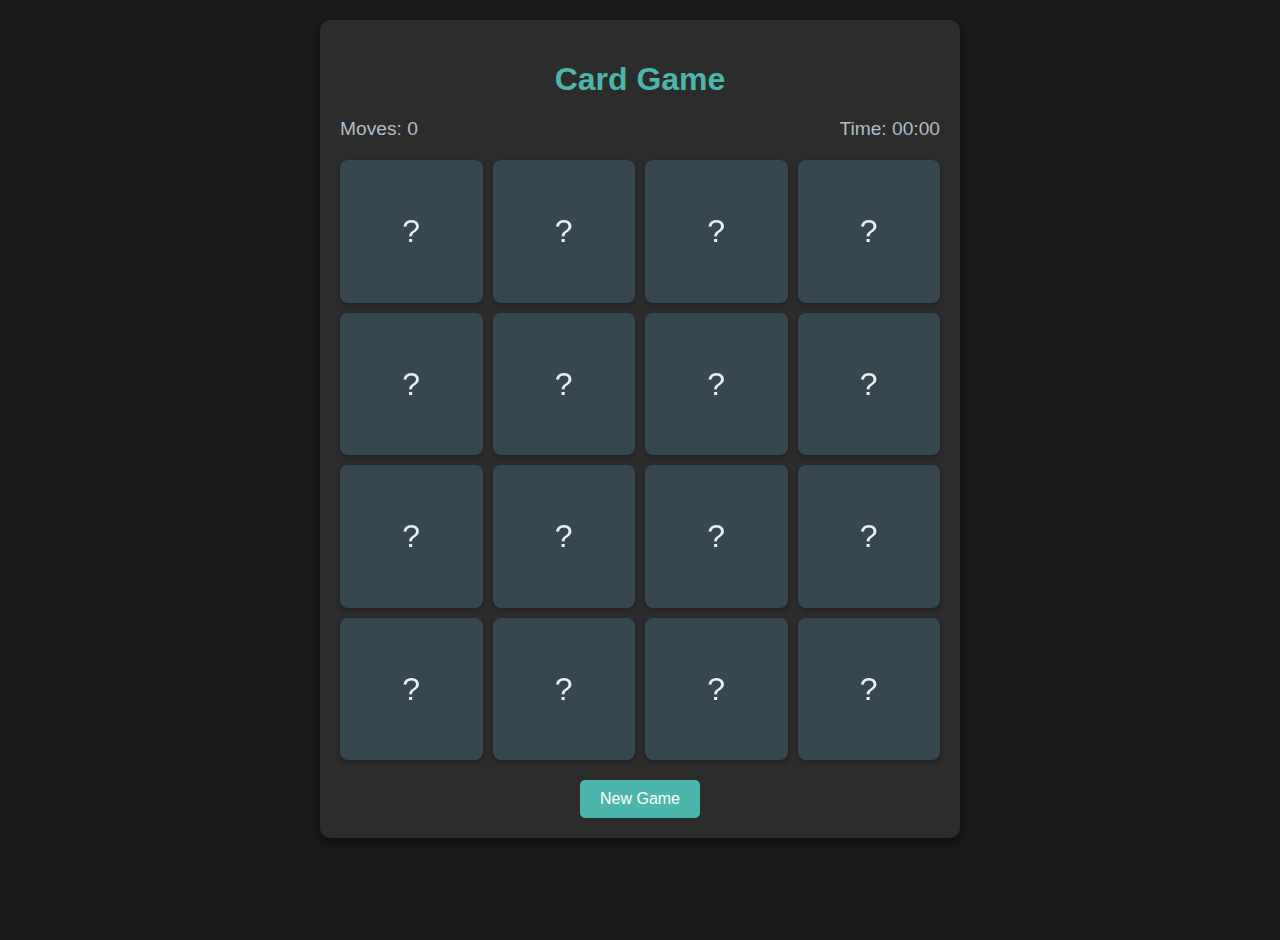
<file: Card Game.html>
<!DOCTYPE html>
<html lang="en">
<head>
    <meta charset="UTF-8">
    <meta name="viewport" content="width=device-width, initial-scale=1.0">
    <title>Memory Card Game</title>
    <style>
        body {
            font-family: 'Segoe UI', Arial, sans-serif;
            display: flex;
            flex-direction: column;
            align-items: center;
            background-color: #1a1a1a;
            color: #e0e0e0;
            margin: 0;
            padding: 20px;
            min-height: 100vh;
        }

        .game-container {
            text-align: center;
            max-width: 600px;
            width: 100%;
            background-color: #2c2c2c;
            padding: 20px;
            border-radius: 10px;
            box-shadow: 0 4px 10px rgba(0, 0, 0, 0.5);
        }

        h1 {
            color: #4db6ac;
            margin-bottom: 20px;
        }

        .game-info {
            display: flex;
            justify-content: space-between;
            margin-bottom: 20px;
            font-size: 1.2em;
            color: #b0bec5;
        }

        .game-board {
            display: grid;
            grid-template-columns: repeat(4, 1fr);
            gap: 10px;
            max-width: 100%;
            aspect-ratio: 1;
        }

        .card {
            width: 100%;
            height: 0;
            padding-bottom: 100%;
            position: relative;
            perspective: 1000px;
            cursor: pointer;
            user-select: none;
            transition: transform 0.3s, box-shadow 0.3s;
        }

        .card:hover {
            transform: scale(1.05);
            box-shadow: 0 4px 15px rgba(0, 0, 0, 0.4);
        }

        .card-inner {
            position: absolute;
            width: 100%;
            height: 100%;
            transition: transform 0.6s;
            transform-style: preserve-3d;
        }

        .card.flipped .card-inner {
            transform: rotateY(180deg);
        }

        .card-front, .card-back {
            position: absolute;
            width: 100%;
            height: 100%;
            backface-visibility: hidden;
            border-radius: 8px;
            box-shadow: 0 2px 5px rgba(0, 0, 0, 0.3);
        }

        .card-front {
            background-color: #37474f;
            display: flex;
            align-items: center;
            justify-content: center;
            color: #eceff1;
            font-size: 2em;
        }

        .card-back {
            background-color: #455a64;
            transform: rotateY(180deg);
            display: flex;
            align-items: center;
            justify-content: center;
            font-size: 2em;
        }

        .card-back img {
            width: 100%;
            height: 100%;
            object-fit: cover;
            border-radius: 8px;
        }

        button {
            margin-top: 20px;
            padding: 10px 20px;
            font-size: 1em;
            background-color: #4db6ac;
            color: #fff;
            border: none;
            border-radius: 5px;
            cursor: pointer;
            transition: background-color 0.3s, transform 0.3s;
        }

        button:hover {
            background-color: #26a69a;
            transform: scale(1.1);
        }

        @media (max-width: 500px) {
            .game-container {
                padding: 15px;
            }

            .game-board {
                gap: 5px;
            }

            .game-info {
                font-size: 1em;
            }

            .card-front, .card-back {
                font-size: 1.5em;
            }

            h1 {
                font-size: 1.5em;
            }
        }
    </style>
</head>
<body>
    <div class="game-container">
        <h1>Card Game</h1>
        <div class="game-info">
            <span id="moves">Moves: 0</span>
            <span id="timer">Time: 00:00</span>
        </div>
        <div class="game-board" id="game-board"></div>
        <button id="new-game">New Game</button>
    </div>

    <script>
        const gameBoard = document.getElementById('game-board');
        const movesDisplay = document.getElementById('moves');
        const timerDisplay = document.getElementById('timer');
        const newGameButton = document.getElementById('new-game');

        let cards = [];
        let flippedCards = [];
        let matchedCards = [];
        let moves = 0;
        let seconds = 0;
        let timerInterval = null;

        // Using emojis as fallback to ensure visibility
        // To use local images, replace with paths like 'images/card1.jpg' (see instructions below)
        const emojis = [
            '🍎', '🍎',
            '🍌', '🍌',
            '🍇', '🍇',
            '🍓', '🍓',
            '🍑', '🍑',
            '🍍', '🍍',
            '🥝', '🥝',
            '🥥', '🥥'
        ];

        // Optional: Example for external images with fallback
        /*
        const images = [
            'https://images.pexels.com/photos/45201/kitty-cat-kitten-pet-45201.jpeg',
            'https://images.pexels.com/photos/45201/kitty-cat-kitten-pet-45201.jpeg',
            // Add 7 more pairs
        ];
        */

        function shuffle(array) {
            for (let i = array.length - 1; i > 0; i--) {
                const j = Math.floor(Math.random() * (i + 1));
                [array[i], array[j]] = [array[j], array[i]];
            }
            return array;
        }

        function startTimer() {
            if (timerInterval) clearInterval(timerInterval);
            seconds = 0;
            timerInterval = setInterval(() => {
                seconds++;
                const minutes = Math.floor(seconds / 60);
                const secs = seconds % 60;
                timerDisplay.textContent = `Time: ${minutes.toString().padStart(2, '0')}:${secs.toString().padStart(2, '0')}`;
            }, 1000);
        }

        function stopTimer() {
            if (timerInterval) clearInterval(timerInterval);
        }

        function createBoard() {
            gameBoard.innerHTML = '';
            cards = [];
            flippedCards = [];
            matchedCards = [];
            moves = 0;
            movesDisplay.textContent = 'Moves: 0';
            const shuffledEmojis = shuffle([...emojis]);

            shuffledEmojis.forEach((emoji, index) => {
                const card = document.createElement('div');
                card.classList.add('card');
                card.dataset.value = emoji;

                const cardInner = document.createElement('div');
                cardInner.classList.add('card-inner');

                const cardFront = document.createElement('div');
                cardFront.classList.add('card-front');
                cardFront.textContent = '?';

                const cardBack = document.createElement('div');
                cardBack.classList.add('card-back');
                cardBack.textContent = emoji;
                /*
                // To use images instead of emojis:
                const img = document.createElement('img');
                img.src = emoji; // Replace 'emoji' with image URL if using images
                img.alt = 'Card image';
                img.onerror = () => {
                    img.src = 'https://via.placeholder.com/150?text=Image+Failed';
                };
                cardBack.appendChild(img);
                */

                cardInner.appendChild(cardFront);
                cardInner.appendChild(cardBack);
                card.appendChild(cardInner);
                gameBoard.appendChild(card);

                card.addEventListener('click', () => flipCard(card));
                cards.push(card);
            });

            startTimer();
        }

        function flipCard(card) {
            if (flippedCards.length < 2 && !flippedCards.includes(card) && !matchedCards.includes(card)) {
                card.classList.add('flipped');
                flippedCards.push(card);

                if (flippedCards.length === 2) {
                    moves++;
                    movesDisplay.textContent = `Moves: ${moves}`;
                    checkMatch();
                }
            }
        }

        function checkMatch() {
            const [card1, card2] = flippedCards;
            if (card1.dataset.value === card2.dataset.value) {
                matchedCards.push(card1, card2);
                flippedCards = [];
                if (matchedCards.length === cards.length) {
                    stopTimer();
                    setTimeout(() => alert(`Congratulations! You won in ${moves} moves and ${timerDisplay.textContent}!`), 500);
                }
            } else {
                setTimeout(() => {
                    card1.classList.remove('flipped');
                    card2.classList.remove('flipped');
                    flippedCards = [];
                }, 1000);
            }
        }

        newGameButton.addEventListener('click', () => {
            stopTimer();
            createBoard();
        });

        // Initialize the game
        createBoard();
    </script>
</body>
</html>
</file>
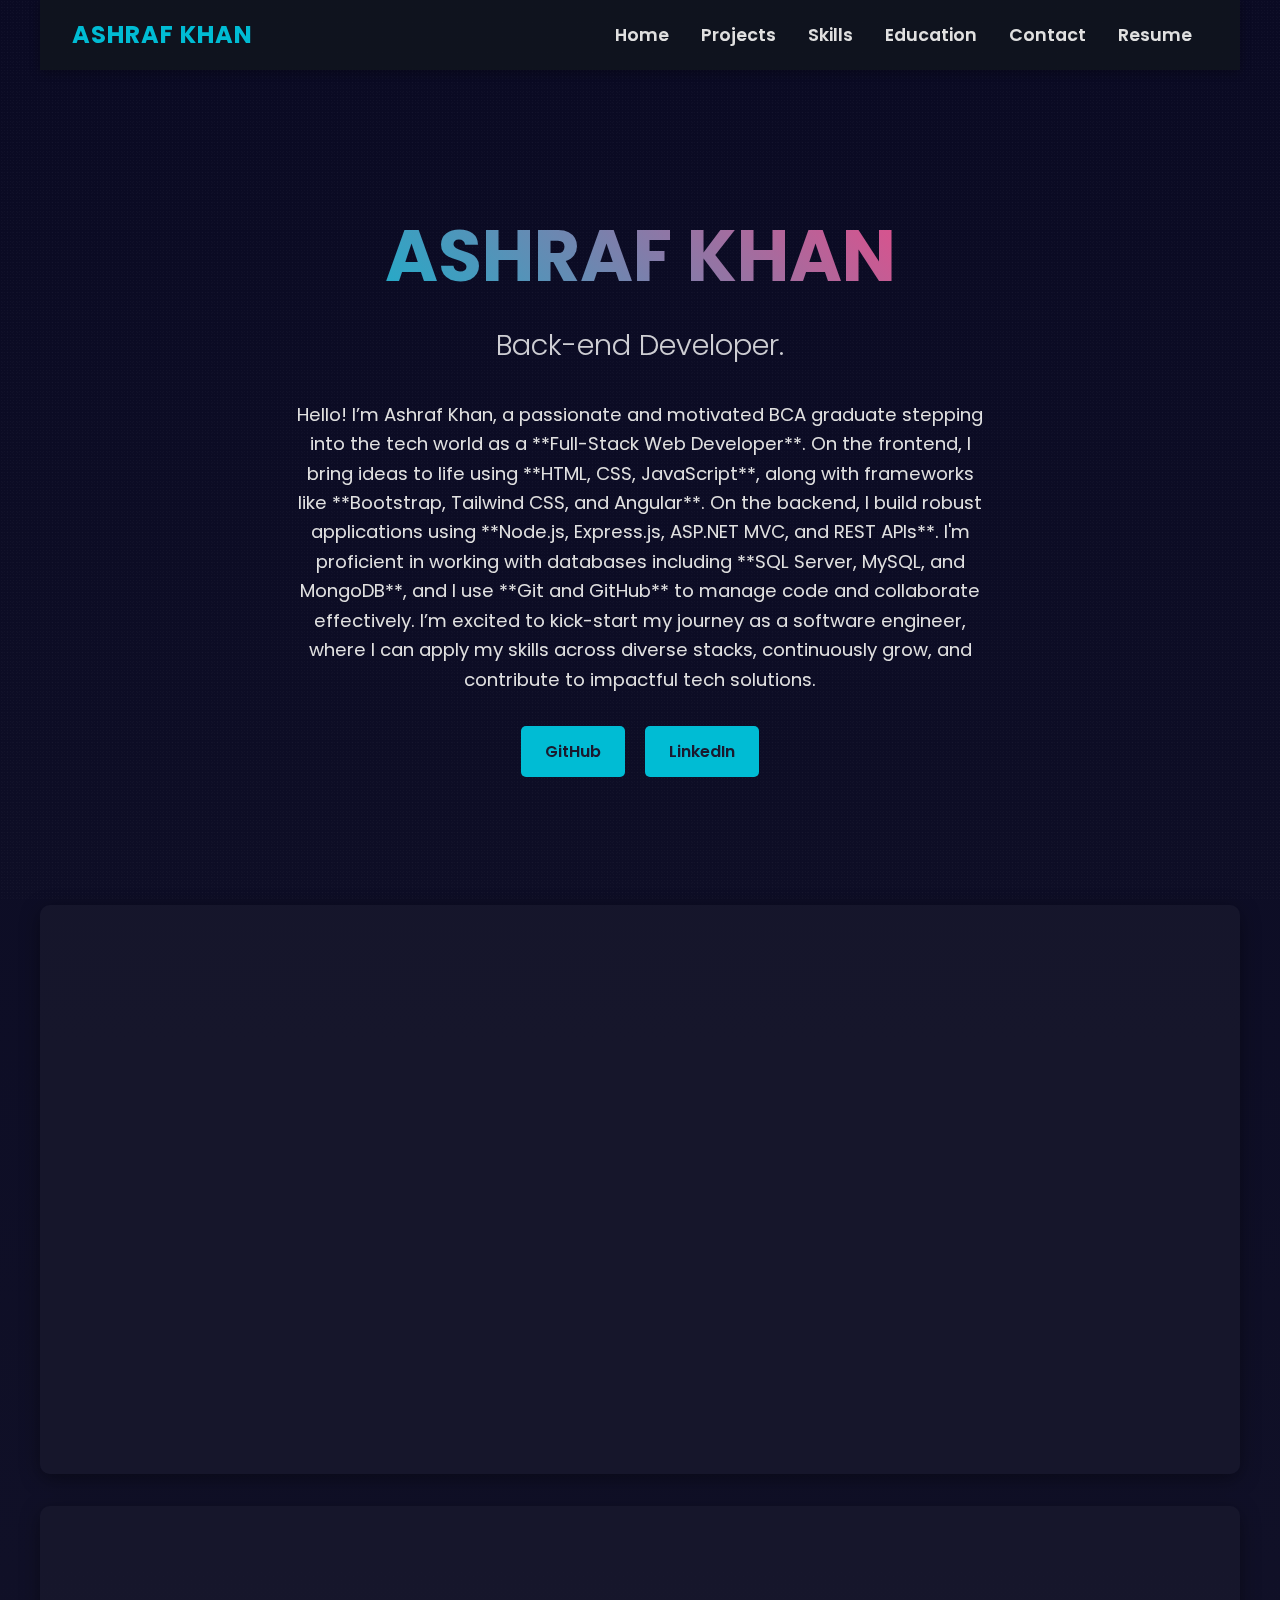
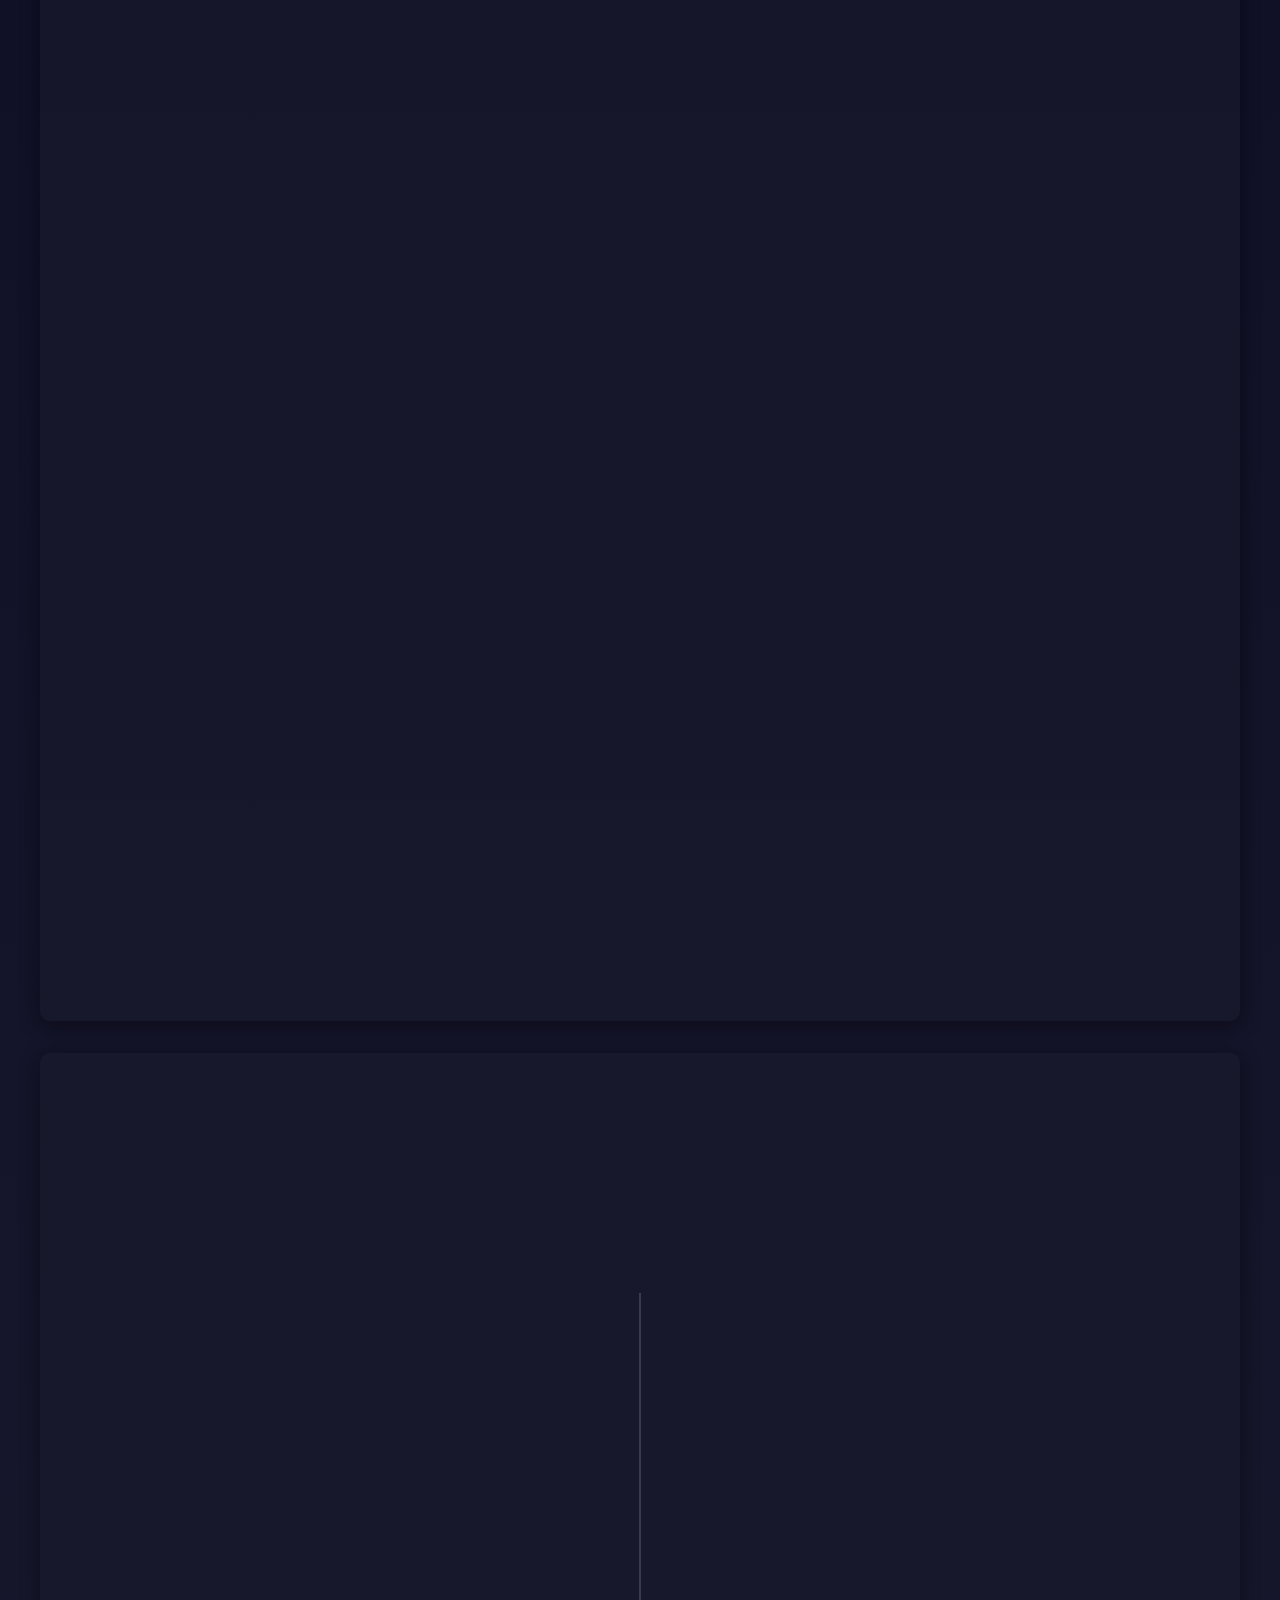
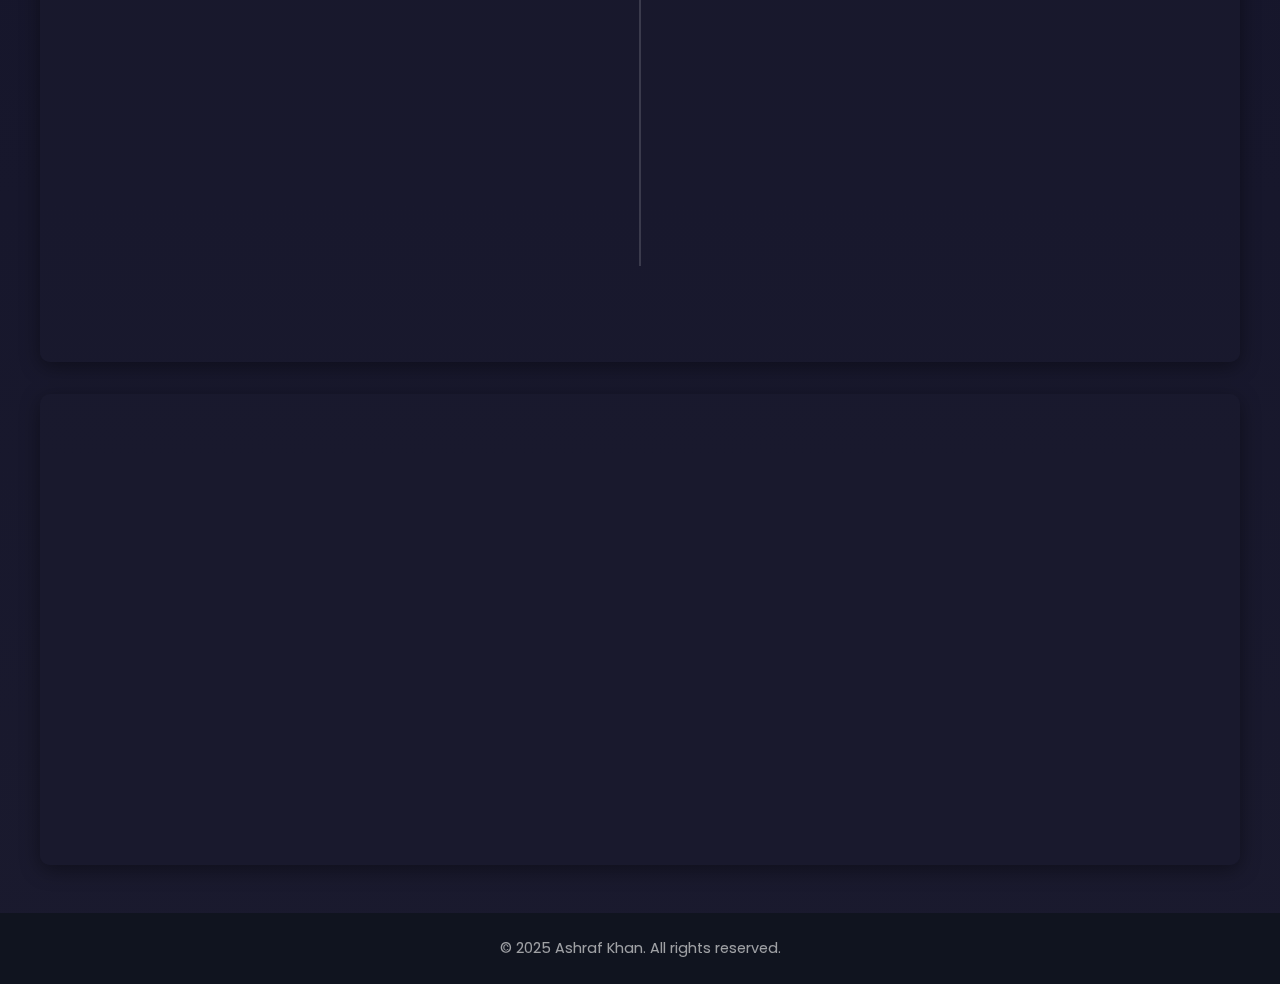
<file: index2.html>
<!DOCTYPE html>
<html lang="en">
<head>
    <meta charset="UTF-8">
    <meta name="viewport" content="width=device-width, initial-scale=1.0">
    <meta name="description" content="Portfolio of Ashraf Khan, a passionate Full-Stack Web Developer showcasing projects, skills, and education.">
    <title>Ashraf Khan | Portfolio</title>
    <link href="https://fonts.googleapis.com/css2?family=Poppins:wght@300;400;600;700&family=Roboto+Mono:wght@400;600&display=swap" rel="stylesheet">
    <link href="https://unpkg.com/aos@2.3.1/dist/aos.css" rel="stylesheet">
    <style>
        /* General Resets & Typography */
:root {
    --primary-color: #00bcd4; /* Cyan-like */
    --secondary-color: #ff4081; /* Pink-like */
    --text-color-light: #e0e0e0;
    --text-color-dark: #333;
    --bg-dark: #1a1a2e; /* Dark blue/purple */
    --card-bg: rgba(255, 255, 255, 0.08);
    --border-color: rgba(255, 255, 255, 0.15);
    --hover-light: #2c2c4d;
}

* {
    margin: 0;
    padding: 0;
    box-sizing: border-box;
}

body {
    font-family: 'Poppins', sans-serif;
    background: linear-gradient(180deg, #0a0a23 0%, #1a1a2e 100%); /* Gradient for cosmic effect */
    color: var(--text-color-light);
    min-height: 100vh;
    overflow-x: hidden;
    scroll-behavior: smooth;
    line-height: 1.6;
    position: relative; /* For positioning stars */
}

/* Starry Background Effect */
body::before,
body::after {
    content: '';
    position: fixed;
    top: 0;
    left: 0;
    width: 100%;
    height: 100%;
    z-index: -2;
    pointer-events: none;
}

body::before {
    background: radial-gradient(
        circle at 50% 50%,
        rgba(255, 255, 255, 0.05) 0%,
        transparent 1px
    );
    background-size: 3px 3px;
    opacity: 0.5;
    animation: twinkle 10s infinite linear;
}

body::after {
    background: radial-gradient(
        circle at 50% 50%,
        rgba(255, 255, 255, 0.08) 0%,
        transparent 1.5px
    );
    background-size: 5px 5px;
    opacity: 0.3;
    animation: twinkle 15s infinite linear reverse;
}

@keyframes twinkle {
    0% { opacity: 0.3; transform: scale(1); }
    50% { opacity: 0.6; transform: scale(1.1); }
    100% { opacity: 0.3; transform: scale(1); }
}

h1, h2, h3 {
    font-family: 'Poppins', sans-serif;
    font-weight: 700;
    color: var(--primary-color);
}

a {
    color: var(--primary-color);
    text-decoration: none;
    transition: color 0.3s ease, transform 0.3s ease;
}

a:hover {
    color: var(--secondary-color);
    transform: translateY(-2px);
}

/* Navigation Bar */
.navbar {
    background: rgba(15, 20, 30, 0.9);
    padding: 1rem 2rem;
    position: sticky;
    top: 0;
    width: 100%;
    z-index: 1000;
    box-shadow: 0 2px 10px rgba(0, 0, 0, 0.3);
    display: flex;
    justify-content: space-between;
    align-items: center;
    max-width: 1200px;
    margin: 0 auto;
}

.navbar .logo {
    font-size: 1.5rem;
    font-weight: 700;
    color: var(--primary-color);
    letter-spacing: 1px;
}

.nav-links {
    list-style: none;
    display: flex;
    justify-content: flex-end;
    align-items: center;
}

.nav-links li {
    margin: 0 1rem;
}

.nav-links a {
    color: var(--text-color-light);
    font-size: 1.1rem;
    font-weight: 600;
    padding: 0.5rem 0;
    position: relative;
}

.nav-links a::after {
    content: '';
    position: absolute;
    width: 0;
    height: 2px;
    background: var(--secondary-color);
    left: 0;
    bottom: 0;
    transition: width 0.3s ease-in-out;
}

.nav-links a:hover::after,
.nav-links a:focus::after {
    width: 100%;
}

/* Mobile Menu Button */
.mobile-menu {
    display: none;
    background: transparent;
    border: none;
    cursor: pointer;
    padding: 0.5rem;
    z-index: 1001;
}

.mobile-menu .bar {
    display: block;
    width: 25px;
    height: 3px;
    margin: 5px auto;
    background-color: var(--text-color-light);
    transition: all 0.3s ease-in-out;
    border-radius: 2px;
}

/* Mobile Menu Active State */
.mobile-menu.active .bar:nth-child(2) {
    opacity: 0;
}

.mobile-menu.active .bar:nth-child(1) {
    transform: translateY(8px) rotate(45deg);
}

.mobile-menu.active .bar:nth-child(3) {
    transform: translateY(-8px) rotate(-45deg);
}

/* Sections */
.section-padded {
    padding: 6rem 2rem;
    max-width: 1200px;
    margin: 0 auto;
    text-align: center;
    position: relative;
    z-index: 1;
    background-color: rgba(26, 26, 46, 0.7);
    margin-bottom: 2rem;
    border-radius: 10px;
    box-shadow: 0 5px 20px rgba(0, 0, 0, 0.4);
}

.section-title {
    font-size: 2.8rem;
    margin-bottom: 2.5rem;
    text-transform: uppercase;
    letter-spacing: 2px;
    position: relative;
    display: inline-block;
}

.section-title::after {
    content: '';
    position: absolute;
    width: 60%;
    height: 4px;
    background: var(--secondary-color);
    left: 20%;
    bottom: -10px;
    border-radius: 2px;
}

/* Hero Section */
.hero-section {
    min-height: 80vh;
    display: flex;
    justify-content: center;
    align-items: center;
    text-align: center;
    padding: 8rem 2rem;
    background: none;
    box-shadow: none;
    border-radius: 0;
    margin-bottom: 0;
}

.hero-content h1 {
    font-size: 4.5rem;
    margin-bottom: 0.5rem;
    background: linear-gradient(45deg, var(--primary-color), var(--secondary-color));
    -webkit-background-clip: text;
    -webkit-text-fill-color: transparent;
    animation: textGlow 2s ease-in-out infinite alternate;
}

@keyframes textGlow {
    from { text-shadow: 0 0 10px rgba(0, 188, 212, 0.7); }
    to { text-shadow: 0 0 20px rgba(255, 64, 129, 0.8), 0 0 30px rgba(0, 188, 212, 0.6); }
}

.hero-content .tagline {
    font-size: 1.8rem;
    color: rgba(255, 255, 255, 0.8);
    margin-bottom: 2rem;
    font-weight: 300;
    min-height: 2.2rem;
    display: inline-block;
}

.hero-content .tagline #role-text {
    transition: opacity 0.4s ease-in-out;
}

.hero-content p {
    font-size: 1.15rem;
    max-width: 700px;
    margin: 0 auto 2rem auto;
    color: var(--text-color-light);
}

.social-links a {
    display: inline-block;
    background-color: var(--primary-color);
    color: var(--bg-dark);
    padding: 0.8rem 1.5rem;
    border-radius: 5px;
    margin: 0 0.5rem;
    font-weight: 600;
    transition: background-color 0.3s ease, transform 0.2s ease;
}

.social-links a:hover {
    background-color: var(--secondary-color);
    transform: translateY(-5px);
    color: var(--text-color-light);
}

/* Projects Section */
.project-grid {
    display: grid;
    grid-template-columns: repeat(auto-fit, minmax(300px, 1fr));
    gap: 2rem;
    margin-top: 2rem;
}

.project-card {
    background: var(--card-bg);
    padding: 2rem;
    border-radius: 10px;
    transition: transform 0.3s ease, box-shadow 0.3s ease;
    border: 1px solid var(--border-color);
    display: flex;
    flex-direction: column;
    justify-content: space-between;
}

.project-card:hover {
    transform: translateY(-10px);
    box-shadow: 0 15px 30px rgba(0, 0, 0, 0.5);
    border-color: var(--primary-color);
}

.project-card h3 {
    font-size: 1.6rem;
    margin-bottom: 1rem;
    color: var(--primary-color);
}

.project-card p {
    font-size: 1rem;
    color: rgba(255, 255, 255, 0.7);
    margin-bottom: 1.5rem;
    flex-grow: 1;
}

.project-links {
    display: flex;
    justify-content: center;
    gap: 1rem;
    margin-top: 1rem;
}

.project-links a {
    background-color: var(--primary-color);
    color: var(--bg-dark);
    padding: 0.6rem 1.2rem;
    border-radius: 5px;
    font-weight: 600;
    transition: background-color 0.3s ease, transform 0.2s ease;
    white-space: nowrap;
}

.project-links a:hover {
    background-color: var(--secondary-color);
    transform: translateY(-3px);
    color: var(--text-color-light);
}

/* Skills Section */
.skills-container {
    display: grid;
    grid-template-columns: repeat(auto-fit, minmax(250px, 1fr));
    gap: 2rem;
    margin-top: 2rem;
}

.skill-category {
    background: var(--card-bg);
    padding: 2rem;
    border-radius: 10px;
    border: 1px solid var(--border-color);
    text-align: left;
    transition: box-shadow 0.3s ease;
}

.skill-category:hover {
    box-shadow: 0 8px 20px rgba(0, 0, 0, 0.4);
    border-color: var(--secondary-color);
}

.skill-category h3 {
    font-size: 1.8rem;
    margin-bottom: 1.5rem;
    color: var(--secondary-color);
    text-align: center;
}

.skill-list {
    list-style: none;
    display: flex;
    flex-wrap: wrap;
    justify-content: center;
    gap: 0.8rem;
}

.skill-list li {
    background: rgba(0, 188, 212, 0.2);
    padding: 0.7rem 1.2rem;
    border-radius: 5px;
    font-family: 'Roboto Mono', monospace;
    font-size: 0.95rem;
    font-weight: 400;
    transition: background-color 0.3s ease, transform 0.2s ease, box-shadow 0.3s ease;
    border: 1px solid rgba(0, 188, 212, 0.4);
    color: var(--text-color-light);
}

.skill-list li:hover {
    background: var(--secondary-color);
    transform: translateY(-3px) scale(1.05);
    box-shadow: 0 4px 10px rgba(0, 0, 0, 0.3);
    border-color: var(--secondary-color);
}

/* Education Section */
.timeline {
    display: flex;
    flex-direction: column;
    align-items: center;
    gap: 2rem;
    margin-top: 2rem;
    position: relative;
    padding-left: 20px;
}

.timeline::before {
    content: '';
    position: absolute;
    left: 50%;
    top: 0;
    width: 2px;
    height: 100%;
    background: var(--border-color);
    transform: translateX(-50%);
    z-index: -1;
}

.timeline-item {
    background: var(--card-bg);
    padding: 2rem;
    border-radius: 10px;
    text-align: left;
    max-width: 600px;
    width: 90%;
    border: 1px solid var(--border-color);
    position: relative;
    margin-bottom: 2rem;
    transition: transform 0.3s ease, box-shadow 0.3s ease;
}

.timeline-item::before {
    content: '';
    position: absolute;
    width: 15px;
    height: 15px;
    background: var(--secondary-color);
    border-radius: 50%;
    left: 50%;
    top: 20px;
    transform: translateX(-50%);
    z-index: 1;
    border: 3px solid var(--bg-dark);
}

.timeline-item h3 {
    font-size: 1.8rem;
    margin-bottom: 0.5rem;
    color: var(--primary-color);
    text-align: center;
}

.timeline-item .timeline-meta {
    font-size: 1rem;
    color: rgba(255, 255, 255, 0.6);
    margin-bottom: 1rem;
    text-align: center;
}

.timeline-item p {
    font-size: 1.05rem;
    color: rgba(255, 255, 255, 0.8);
    text-align: center;
}

/* Contact Section */
.contact-info {
    margin-top: 2rem;
    font-size: 1.15rem;
    line-height: 2;
}

.contact-info p a {
    font-weight: 600;
}

/* Footer */
.footer {
    background: rgba(15, 20, 30, 0.9);
    padding: 1.5rem 2rem;
    text-align: center;
    font-size: 0.9rem;
    color: rgba(255, 255, 255, 0.6);
    margin-top: 3rem;
}

/* Responsive Design */
@media (max-width: 1024px) {
    .section-title {
        font-size: 2.2rem;
    }
    .hero-content h1 {
        font-size: 3.5rem;
    }
    .hero-content .tagline {
        font-size: 1.5rem;
    }
}

@media (max-width: 768px) {
    .navbar {
        flex-wrap: wrap;
        justify-content: space-between;
        padding: 1rem;
    }

    .nav-links {
        flex-direction: column;
        width: 100%;
        text-align: center;
        background: rgba(15, 20, 30, 0.95);
        position: absolute;
        top: 100%;
        left: 0;
        transform: translateY(-100%);
        opacity: 0;
        pointer-events: none;
        transition: transform 0.4s ease-in-out, opacity 0.4s ease-in-out;
        box-shadow: 0 5px 15px rgba(0, 0, 0, 0.4);
        padding: 1rem 0;
    }

    .nav-links.active {
        transform: translateY(0);
        opacity: 1;
        pointer-events: all;
    }

    .nav-links li {
        margin: 0.8rem 0;
    }

    .nav-links a {
        padding: 0.8rem 0;
        font-size: 1.2rem;
        display: block;
    }

    .mobile-menu {
        display: block;
    }

    .section-padded {
        padding: 4rem 1.5rem;
        margin-bottom: 1.5rem;
    }
    .section-title {
        font-size: 2rem;
        margin-bottom: 2rem;
    }
    .hero-content h1 {
        font-size: 3rem;
    }
    .hero-content .tagline {
        font-size: 1.3rem;
    }
    .hero-content p {
        font-size: 1rem;
    }
    .project-card, .skill-category, .timeline-item {
        padding: 1.5rem;
    }
    .skill-list li {
        padding: 0.6rem 1rem;
        font-size: 0.9rem;
    }
    .timeline::before {
        left: 20px;
    }
    .timeline-item {
        margin-left: 20px;
        width: calc(100% - 40px);
    }
    .timeline-item::before {
        left: -18px;
    }
}

@media (max-width: 480px) {
    .section-padded {
        padding: 3rem 1rem;
    }
    .section-title {
        font-size: 1.8rem;
    }
    .hero-content h1 {
        font-size: 2.5rem;
    }
    .hero-content .tagline {
        font-size: 1.1rem;
    }
    .project-links a {
        padding: 0.5rem 1rem;
        font-size: 0.9rem;
    }
    .social-links a {
        padding: 0.6rem 1.2rem;
        font-size: 0.9rem;
    }
}
    </style>
</head>
<body>
    <nav class="navbar">
        <div class="logo">ASHRAF KHAN</div>
        <button class="mobile-menu" id="mobile-menu" aria-label="Toggle navigation menu">
            <span class="bar"></span>
            <span class="bar"></span>
            <span class="bar"></span>
        </button>
        <ul class="nav-links nav-list">
            <li><a href="#home">Home</a></li>
            <li><a href="#projects">Projects</a></li>
            <li><a href="#skills">Skills</a></li>
            <li><a href="#education">Education</a></li>
            <li><a href="#contact">Contact</a></li>
            <li><a href="Ashraf Khan Resume.pdf" target="_blank" aria-label="Download Resume">Resume</a></li>
        </ul>
    </nav>

    <section id="home" class="hero-section">
        <div class="hero-content">
            <h1 data-aos="fade-up" data-aos-duration="1000" data-aos-delay="200">ASHRAF KHAN</h1>
            <p class="tagline" data-aos="fade-up" data-aos-duration="1000" data-aos-delay="400">
                <span id="role-text">Web Developer.</span>
            </p>
            <p data-aos="fade-up" data-aos-duration="1000" data-aos-delay="600">
                Hello! I’m Ashraf Khan, a passionate and motivated BCA graduate stepping into the tech world as a **Full-Stack Web Developer**. On the frontend, I bring ideas to life using **HTML, CSS, JavaScript**, along with frameworks like **Bootstrap, Tailwind CSS, and Angular**. On the backend, I build robust applications using **Node.js, Express.js, ASP.NET MVC, and REST APIs**.
                I'm proficient in working with databases including **SQL Server, MySQL, and MongoDB**, and I use **Git and GitHub** to manage code and collaborate effectively.
                I’m excited to kick-start my journey as a software engineer, where I can apply my skills across diverse stacks, continuously grow, and contribute to impactful tech solutions.
            </p>
            <div class="social-links" data-aos="fade-up" data-aos-duration="1000" data-aos-delay="800">
                <a href="https://github.com/Ashrafkhan-04" target="_blank" aria-label="GitHub Profile">GitHub</a>
                <a href="https://www.linkedin.com/in/ashraf-khan-06b3b6365/" target="_blank" aria-label="LinkedIn Profile">LinkedIn</a>
            </div>
        </div>
    </section>

    <section id="projects" class="section-padded">
        <h2 class="section-title" data-aos="fade-down" data-aos-duration="800">Projects</h2>
        <div class="project-grid">
            <div class="project-card" data-aos="zoom-in-up" data-aos-duration="800" data-aos-delay="100">
                <h3>MEMORY BASED CARD GAME</h3>
                <p>A fully Responsive Memory-Based Card Game built with HTML, CSS and JavaScript.</p>
                <div class="project-links">
                    <a href="https://arbazz87.github.io/Card-Game/" target="_blank">Live Demo</a>
                    <a href="https://github.com/Ashrafkhan-04/myfirstrepo" target="_blank">GitHub</a>
                </div>
            </div>
        </div>
    </section>

    <section id="skills" class="section-padded">
        <h2 class="section-title" data-aos="fade-down" data-aos-duration="800">Skills</h2>
        <div class="skills-container">
            <div class="skill-category" data-aos="fade-right" data-aos-duration="800" data-aos-delay="100">
                <h3>Client-Side</h3>
                <ul class="skill-list">
                    <li>HTML</li>
                    <li>CSS</li>
                    <li>JavaScript</li>
                </ul>
            </div>
            <div class="skill-category" data-aos="fade-right" data-aos-duration="800" data-aos-delay="200">
                <h3>Server-Side</h3>
                <ul class="skill-list">
                    <li>ASP.NET-MVC</li>
                    <li>C#</li>
                    <li>CPP</li>
                    <li>Java</li>
                </ul>
            </div>
            <div class="skill-category" data-aos="fade-right" data-aos-duration="800" data-aos-delay="300">
                <h3>Frameworks & Libraries</h3>
                <ul class="skill-list">
                    <li>Angular.js</li>
                    <li>Bootstrap 5</li>
                    <li>Tailwind CSS</li>
                </ul>
            </div>
            <div class="skill-category" data-aos="fade-right" data-aos-duration="800" data-aos-delay="400">
                <h3>Tools & Platforms</h3>
                <ul class="skill-list">
                    <li>Git</li>
                    <li>GitHub</li>
                    <li>Visual Studio Code</li>
                    <li>Docker</li>
                    <li>Apache Server</li>
                </ul>
            </div>
            <div class="skill-category" data-aos="fade-right" data-aos-duration="800" data-aos-delay="500">
                <h3>Databases</h3>
                <ul class="skill-list">
                    <li>SQL Server</li>
                    <li>MongoDB</li>
                    <li>MySQL</li>
                </ul>
            </div>
        </div>
    </section>

    <section id="education" class="section-padded">
        <h2 class="section-title" data-aos="fade-down" data-aos-duration="800">Education</h2>
        <div class="timeline">
            <div class="timeline-item" data-aos="fade-left" data-aos-duration="800">
                <h3>B.C.A Bachelors of Computer Applications</h3>
                <p class="timeline-meta">Babasaheb Ambedkar Marathwada University, 2022 - 2025</p>
                <p>Specialized in web development, database management, and software engineering.</p>
            </div>
            <div class="timeline-item" data-aos="fade-left" data-aos-duration="800">
                <h3>H.S.C Higher Secondary Certificate</h3>
                <p class="timeline-meta">Kohinoor College, Maharashtra Board, 2021 - 2022</p>
                <p>Completed with a focus on Account, Management and mathematics.</p>
            </div>
        </div>
    </section>

    <section id="contact" class="section-padded">
        <h2 class="section-title" data-aos="fade-down" data-aos-duration="800">Contact Me</h2>
        <p data-aos="fade-up" data-aos-duration="800" data-aos-delay="100">I'm always open to new opportunities and collaborations. Feel free to reach out!</p>
        <div class="contact-info" data-aos="fade-up" data-aos-duration="800" data-aos-delay="200">
            <p>Phone: <a href="tel:+917498981631">+91 74989 81631</a></p>
            <p>Email: <a href="mailto:ashrrrrf.04@gmail.com">ashrrrrf.04@gmail.com</a></p>
            <p>LinkedIn: <a href="https://www.linkedin.com/in/ashraf-khan-06b3b6365/" target="_blank">https://www.linkedin.com/in/ashraf-khan-06b3b6365/</a></p>
        </div>
    </section>

    <footer class="footer">
        <p>© 2025 Ashraf Khan. All rights reserved.</p>
    </footer>

    <script src="https://unpkg.com/aos@2.3.1/dist/aos.js"></script>
    <script>
        document.addEventListener('DOMContentLoaded', function() {
            // AOS Initialization
            AOS.init({
                duration: 1000,
                easing: 'ease-out-quad',
                once: true,
                mirror: false,
                anchorPlacement: 'top-bottom',
            });

            // Smooth Scroll
            document.querySelectorAll('a[href^="#"]').forEach(anchor => {
                anchor.addEventListener('click', function(e) {
                    e.preventDefault();
                    const targetId = this.getAttribute('href');
                    const targetElement = document.querySelector(targetId);
                    if (targetElement) {
                        targetElement.scrollIntoView({
                            behavior: 'smooth'
                        });
                        const navList = document.querySelector('.nav-list');
                        const mobileMenu = document.getElementById('mobile-menu');
                        if (navList.classList.contains('active')) {
                            navList.classList.remove('active');
                            mobileMenu.classList.remove('active');
                        }
                    }
                });
            });

            // Mobile Menu Toggle
            const mobileMenu = document.getElementById('mobile-menu');
            const navList = document.querySelector('.nav-list');
            if (mobileMenu && navList) {
                mobileMenu.addEventListener('click', () => {
                    navList.classList.toggle('active');
                    mobileMenu.classList.toggle('active');
                });
            }

            // Dynamic Role Text Switching
            const roles = ["Front-end Developer.", "Back-end Developer.", "Full-Stack Developer.", "SoftWare Developer.", "Freelancer."];
            let index = 0;
            const roleText = document.getElementById("role-text");
            function switchRole() {
                if (!roleText) return;
                index = (index + 1) % roles.length;
                roleText.style.opacity = 0;
                setTimeout(() => {
                    roleText.textContent = roles[index];
                    roleText.style.opacity = 1;
                }, 500);
            }
            if (roleText) {
                switchRole();
                setInterval(switchRole, 2200);
            }
        });
    </script>
</body>
</html>
</file>
